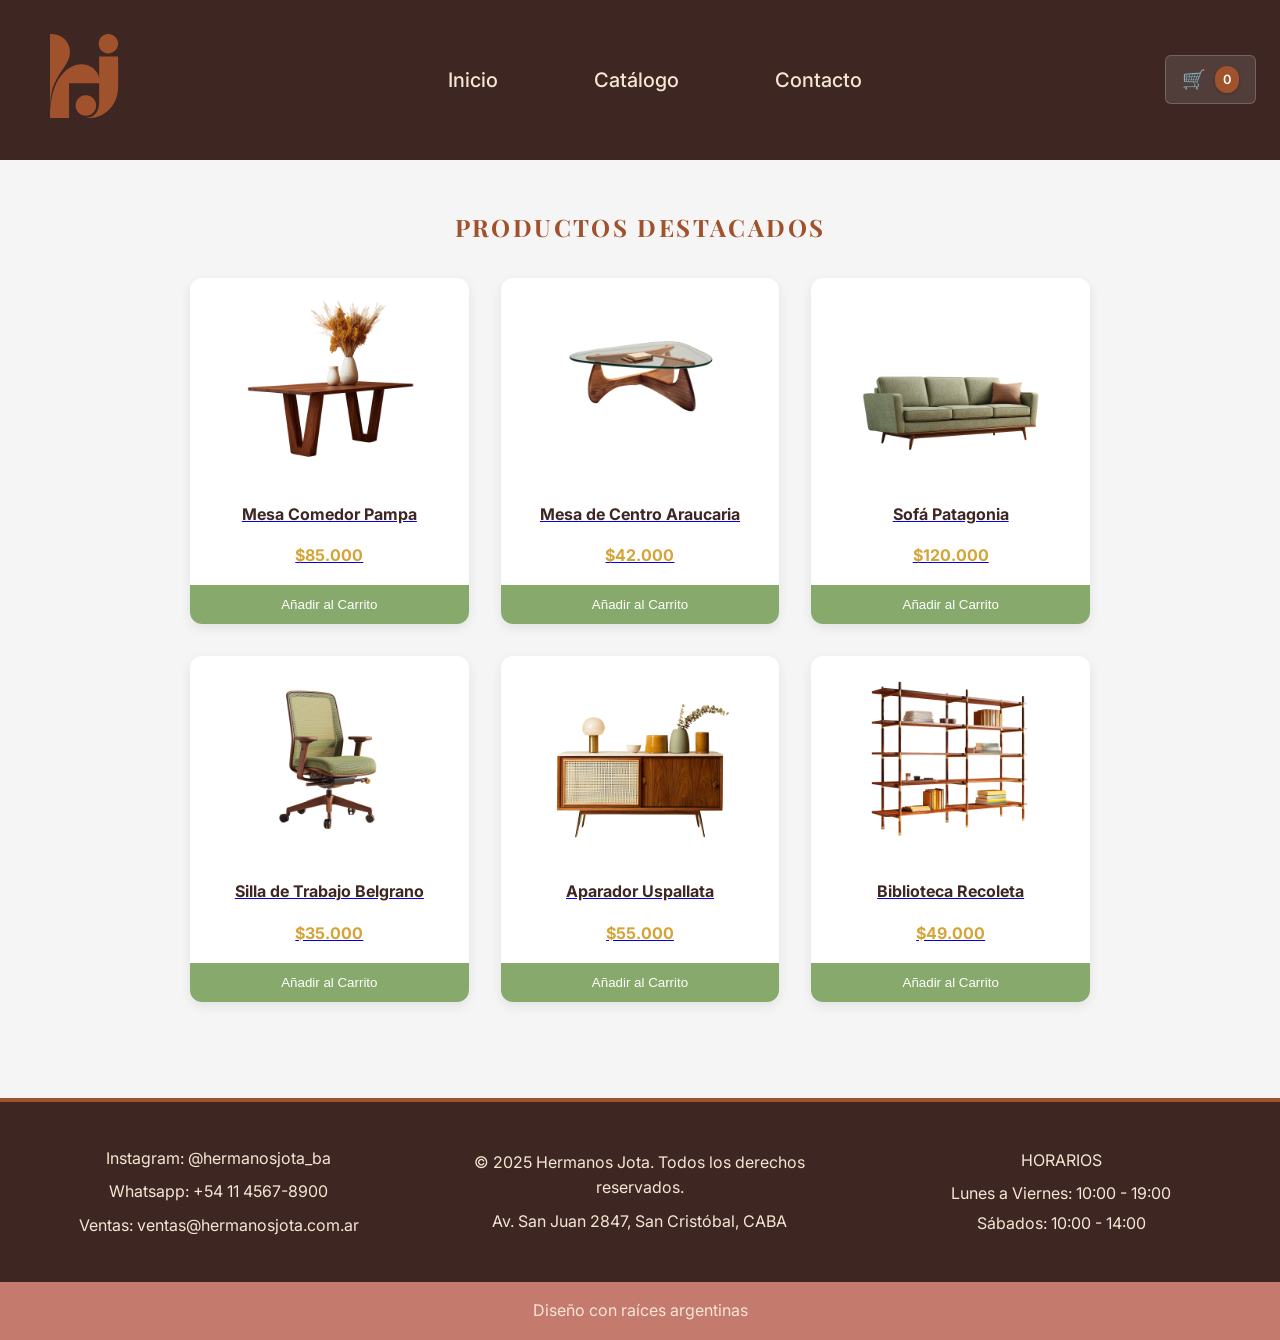
<file: index.html>
<!DOCTYPE html>
<html lang="es">
<head>
    <meta charset="UTF-8">
    <meta name="viewport" content="width=device-width, initial-scale=1.0">
    <title>Mueblería Hermanos Jota</title>
    <!-- Estilos principales -->
    <link rel="stylesheet" href="css/style.css">
    <!-- Tipografías Google Fonts -->
    <link href="https://fonts.googleapis.com/css2?family=Inter:wght@300;400;500&family=Playfair+Display:wght@700&display=swap" rel="stylesheet">
</head>

<body>
    <!-- HEADER-->
    <header>
        <!-- Logo -->
        <div class="navbar">
            <span class="logo-proteccion">
                <img src="img/logo.svg" alt="Logo de la Mueblería Hermanos Jota">
            </span>
        </div>

        <!-- Navegación principal -->
        <nav aria-label="Navegación principal">
            <ul>
                <li><a href="index.html">Inicio</a></li>
                <li><a href="productos.html">Catálogo</a></li>
                <li><a href="contacto.html">Contacto</a></li>
            </ul>
        </nav>

        <!-- Carrito -->
        <a href="carrito.html" class="carrito" style="text-decoration:none;color:inherit;">
            🛒 <span id="cart-count">0</span>
        </a>
    </header>
        <!-- MAIN -->
    <main>
        <!-- HERO BANNER -->
        <section id="productos-destacados">
            <h2 id="productos-destacados-title">Productos Destacados</h2>
            <div id="productos-container">
                </div>
        </section>


    </main>

<!-- FOOTER -->
<footer>
  <div class="top-footer">
    <div class="footer-col">
      <p>Instagram: <a href="#">@hermanosjota_ba</a></p>
      <p>Whatsapp: <a href="#">+54 11 4567-8900</a></p>
      <p>Ventas: <a href="mailto:ventas@hermanosjota.com.ar">ventas@hermanosjota.com.ar</a></p>
    </div>
     <div class="footer-col">
      <p>&copy; 2025 Hermanos Jota. Todos los derechos reservados.</p>
      <p>Av. San Juan 2847, San Cristóbal, CABA</p>
    </div>
    <div class="footer-col">
      <p>HORARIOS</p>
      <ul>
        <li>Lunes a Viernes: 10:00 - 19:00</li>
        <li>Sábados: 10:00 - 14:00</li>
      </ul>
    </div>
  </div>
  <div class="bottom-footer">
    <p>Diseño con raíces argentinas</p>
  </div>
</footer>


    <!-- Script principal -->
    <script src="js/data.js"></script>
    <script src="js/app.js"></script>
</body>

</html>
</file>
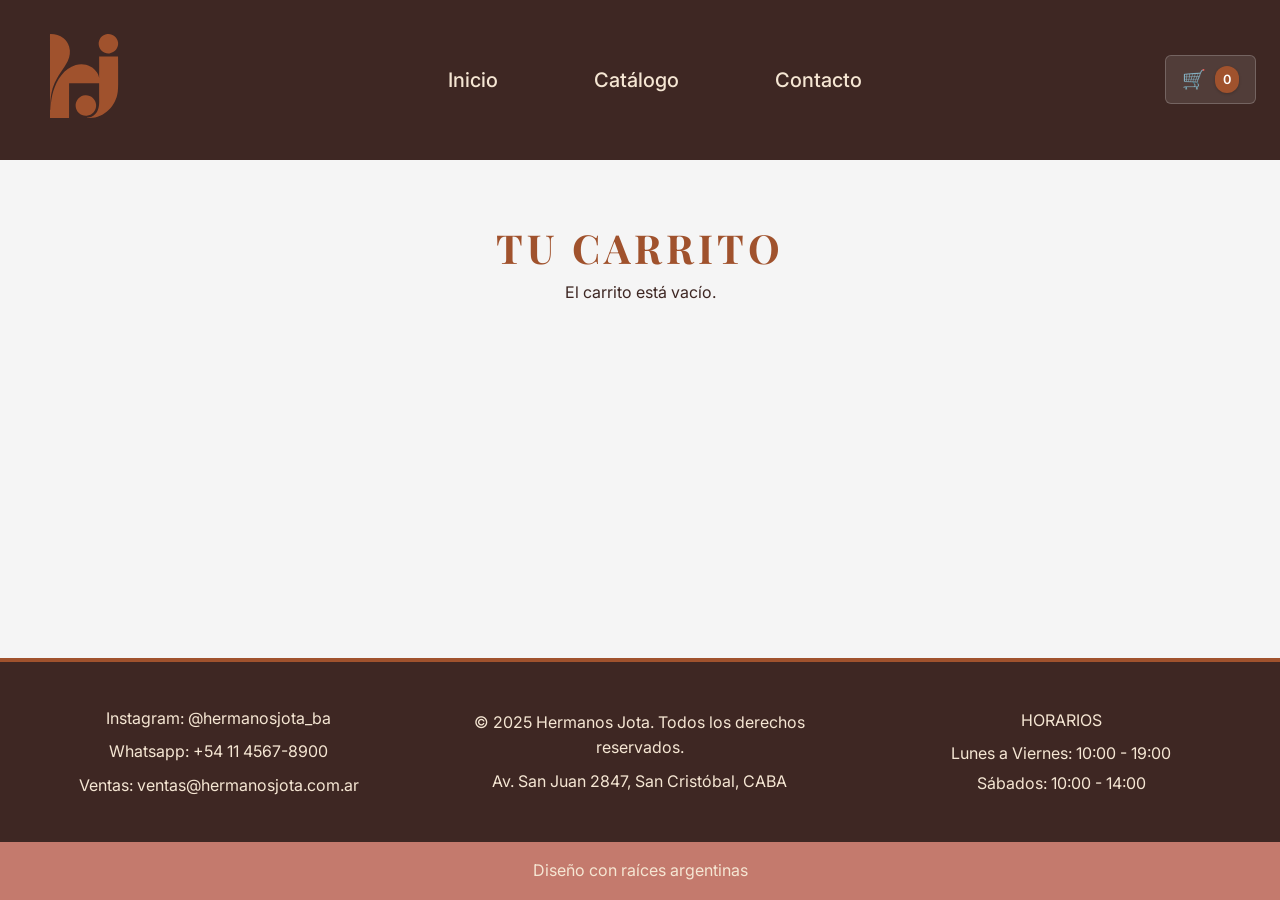
<file: carrito.html>
<!DOCTYPE html>
<html lang="es">
<head>
    <meta charset="UTF-8">
    <meta name="viewport" content="width=device-width, initial-scale=1.0">
    <title>Carrito de Compras</title>
    <link rel="stylesheet" href="css/style.css">
    <link href="https://fonts.googleapis.com/css2?family=Inter:wght@300;400;500&family=Playfair+Display:wght@700&display=swap" rel="stylesheet">
</head>
<body>
    <header>
        <div class="navbar">
            <span class="logo-proteccion">
                <img src="img/logo.svg" alt="Logo de la Mueblería Hermanos Jota">
            </span>
        </div>
        <nav aria-label="Navegación principal">
            <ul>
                <li><a href="index.html">Inicio</a></li>
                <li><a href="productos.html">Catálogo</a></li>
                <li><a href="contacto.html">Contacto</a></li>
            </ul>
        </nav>
        <a href="carrito.html" class="carrito" style="text-decoration:none;color:inherit;">
            🛒 <span id="cart-count">0</span>
        </a>
    </header>
    <main>
        <section class="carrito-section">
            <h1>Tu Carrito</h1>
            <div id="carrito-contenido"></div>
        </section>
    </main>
    <footer>
      <div class="top-footer">
        <div class="footer-col">
          <p>Instagram: <a href="#">@hermanosjota_ba</a></p>
          <p>Whatsapp: <a href="#">+54 11 4567-8900</a></p>
          <p>Ventas: <a href="mailto:ventas@hermanosjota.com.ar">ventas@hermanosjota.com.ar</a></p>
        </div>
         <div class="footer-col">
          <p>&copy; 2025 Hermanos Jota. Todos los derechos reservados.</p>
          <p>Av. San Juan 2847, San Cristóbal, CABA</p>
        </div>
        <div class="footer-col">
          <p>HORARIOS</p>
          <ul>
            <li>Lunes a Viernes: 10:00 - 19:00</li>
            <li>Sábados: 10:00 - 14:00</li>
          </ul>
        </div>
      </div>
      <div class="bottom-footer">
        <p>Diseño con raíces argentinas</p>
      </div>
    </footer>
  <script src="js/data.js"></script>
  <script src="js/carrito.js"></script>
  <script src="js/app.js"></script>
</body>
</html>
</file>
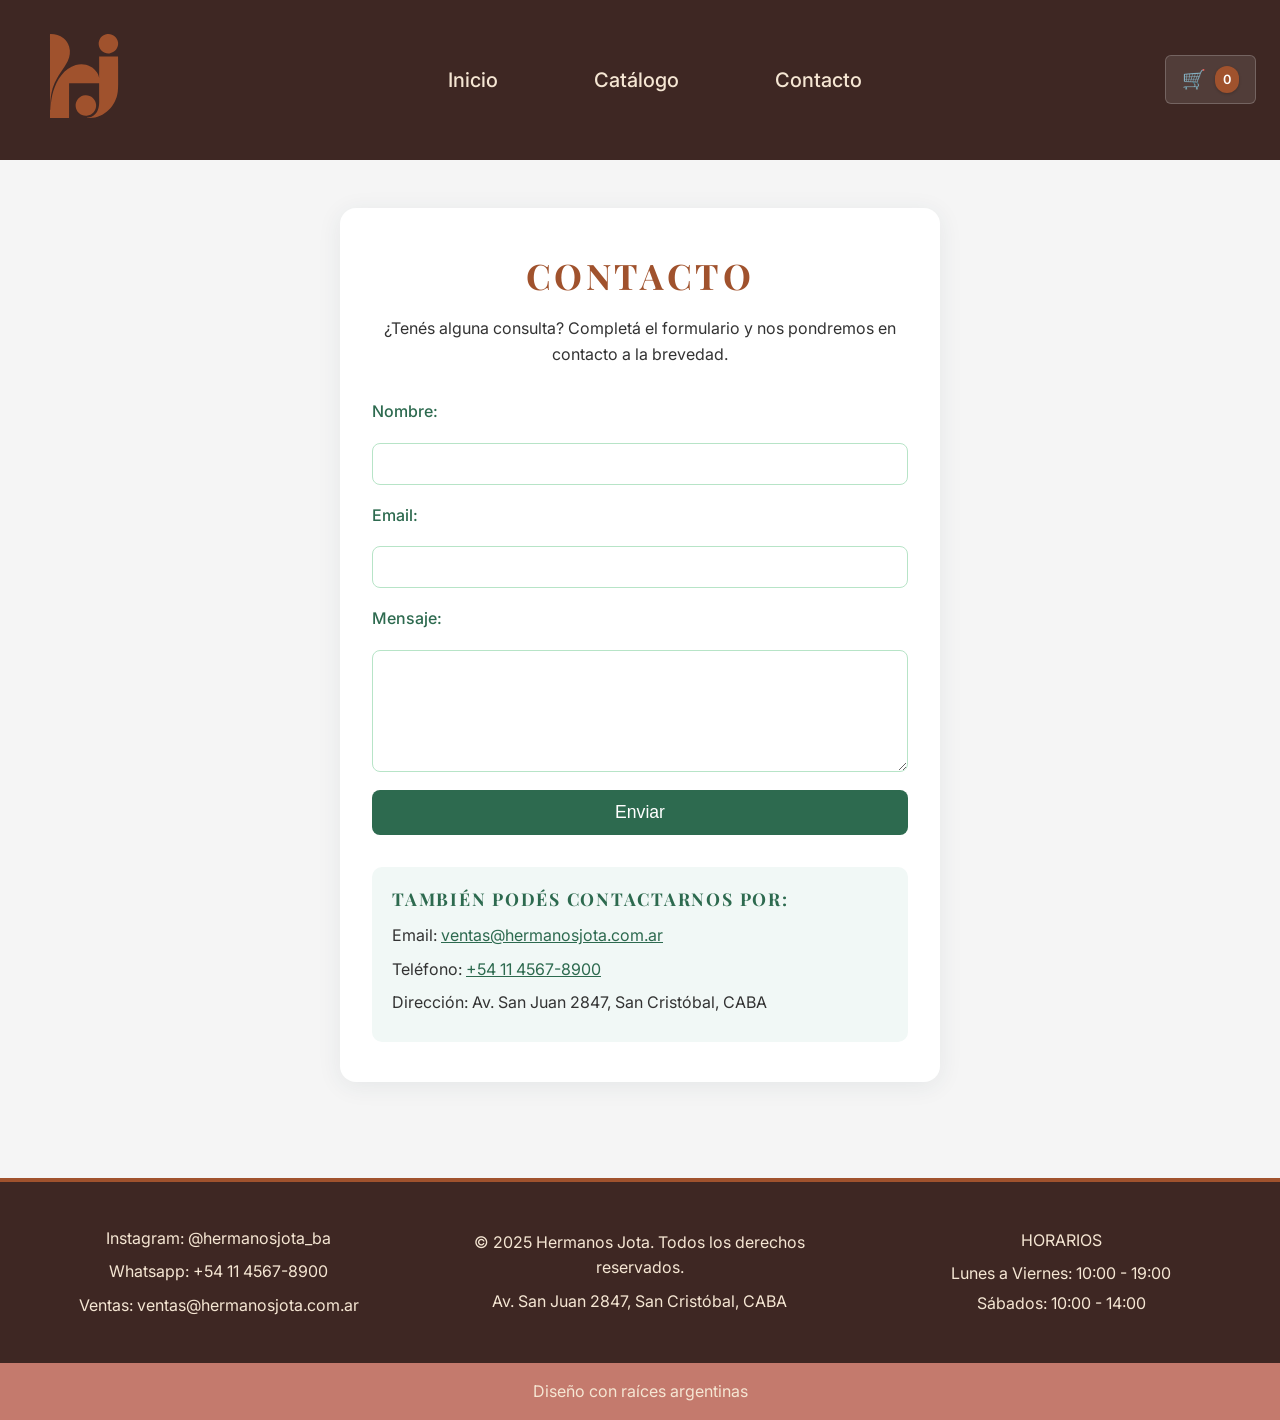
<file: contacto.html>
<!DOCTYPE html>
<html lang="es">
<head>
    <meta charset="UTF-8">
    <meta name="viewport" content="width=device-width, initial-scale=1.0">
    <title>Contacto</title>
    <link rel="stylesheet" href="css/style.css">
    <link href="https://fonts.googleapis.com/css2?family=Inter:wght@300;400;500&family=Playfair+Display:wght@700&display=swap" rel="stylesheet">
</head>
<body>
    <!-- HEADER-->
    <header>
        <!-- Logo -->
        <div class="navbar">
            <span class="logo-proteccion">
                <img src="img/logo.svg" alt="Logo de la Mueblería Hermanos Jota">
            </span>
        </div>

        <!-- Navegación principal -->
        <nav aria-label="Navegación principal">
            <ul>
                <li><a href="index.html">Inicio</a></li>
                <li><a href="productos.html">Catálogo</a></li>
                <li><a href="contacto.html">Contacto</a></li>
            </ul>
        </nav>

        <!-- Carrito -->
        <a href="carrito.html" class="carrito" style="text-decoration:none;color:inherit;">
            🛒 <span id="cart-count">0</span>
        </a>
    </header>
    <main>
        <section class="contacto-section">
            <h1>Contacto</h1>
            <p>¿Tenés alguna consulta? Completá el formulario y nos pondremos en contacto a la brevedad.</p>
            <form class="form-contacto">
                <label for="nombre">Nombre:</label>
                <input type="text" id="nombre" name="nombre" required>

                <label for="email">Email:</label>
                <input type="email" id="email" name="email" required>

                <label for="mensaje">Mensaje:</label>
                <textarea id="mensaje" name="mensaje" rows="5" required></textarea>

                <button type="submit">Enviar</button>
            </form>
            <div class="datos-contacto">
                <h2>También podés contactarnos por:</h2>
                <ul>
                    <li>Email: <a href="mailto:ventas@hermanosjota.com.ar">ventas@hermanosjota.com.ar</a></li>
                    <li>Teléfono: <a href="tel:+54 11 4567-8900">+54 11 4567-8900</a></li>
                    <li>Dirección: Av. San Juan 2847, San Cristóbal, CABA</li>
                </ul>
            </div>
        </section>
    </main>

<footer>
  <div class="top-footer">
    <div class="footer-col">
      <p>Instagram: <a href="#">@hermanosjota_ba</a></p>
      <p>Whatsapp: <a href="#">+54 11 4567-8900</a></p>
      <p>Ventas: <a href="mailto:ventas@hermanosjota.com.ar">ventas@hermanosjota.com.ar</a></p>
    </div>
     <div class="footer-col">
      <p>&copy; 2025 Hermanos Jota. Todos los derechos reservados.</p>
      <p>Av. San Juan 2847, San Cristóbal, CABA</p>
    </div>
    <div class="footer-col">
      <p>HORARIOS</p>
      <ul>
        <li>Lunes a Viernes: 10:00 - 19:00</li>
        <li>Sábados: 10:00 - 14:00</li>
      </ul>
    </div>
  </div>
  <div class="bottom-footer">
    <p>Diseño con raíces argentinas</p>
  </div>
</footer>
<script src="js/data.js"></script>
<script src="js/app.js"></script>
</body>
</html>
</file>
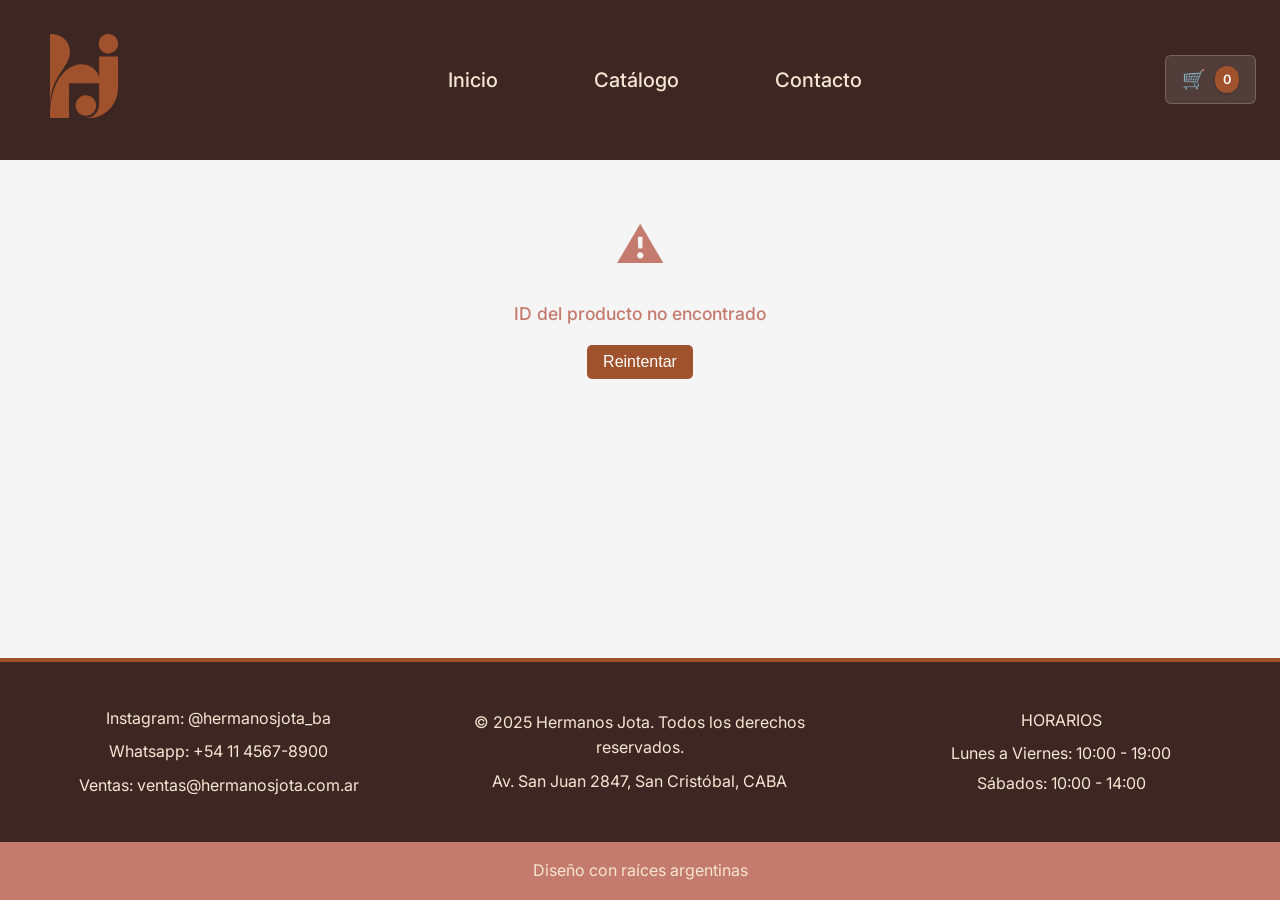
<file: producto.html>
<!DOCTYPE html>
<html lang="es">
<head>
  <meta charset="UTF-8">
  <meta name="viewport" content="width=device-width, initial-scale=1.0">
  <title>Detalle del producto | Hermanos Jota</title>
  <link rel="stylesheet" href="css/style.css">
  <link href="https://fonts.googleapis.com/css2?family=Inter:wght@300;400;500&family=Playfair+Display:wght@700&display=swap" rel="stylesheet">
</head>
<body>

  <!-- HEADER -->
  <header>
    <div class="navbar">
      <span class="logo-proteccion">
        <img src="img/logo.svg" alt="Logo Hermanos Jota">
      </span>
    </div>
    <nav aria-label="Navegación principal">
      <ul>
        <li><a href="index.html">Inicio</a></li>
        <li><a href="productos.html">Catálogo</a></li>
        <li><a href="contacto.html">Contacto</a></li>
      </ul>
    </nav>
    <a href="carrito.html" class="carrito" style="text-decoration:none;color:inherit;">
      🛒 <span id="cart-count">0</span>
    </a>
  </header>

  <!-- MAIN -->
  <main>
    <section id="detalle-container">
      <!-- Producto con JS -->
    </section>
  </main>

  <!-- FOOTER -->
<footer>
  <div class="top-footer">
    <div class="footer-col">
      <p>Instagram: <a href="#">@hermanosjota_ba</a></p>
      <p>Whatsapp: <a href="#">+54 11 4567-8900</a></p>
      <p>Ventas: <a href="mailto:ventas@hermanosjota.com.ar">ventas@hermanosjota.com.ar</a></p>
    </div>
     <div class="footer-col">
      <p>&copy; 2025 Hermanos Jota. Todos los derechos reservados.</p>
      <p>Av. San Juan 2847, San Cristóbal, CABA</p>
    </div>
    <div class="footer-col">
      <p>HORARIOS</p>
      <ul>
        <li>Lunes a Viernes: 10:00 - 19:00</li>
        <li>Sábados: 10:00 - 14:00</li>
      </ul>
    </div>
  </div>
  <div class="bottom-footer">
    <p>Diseño con raíces argentinas</p>
  </div>
</footer>

  <!-- Script -->
  <script src="js/data.js"></script>
  <script src="js/app.js"></script>
</body>
</html>
</file>
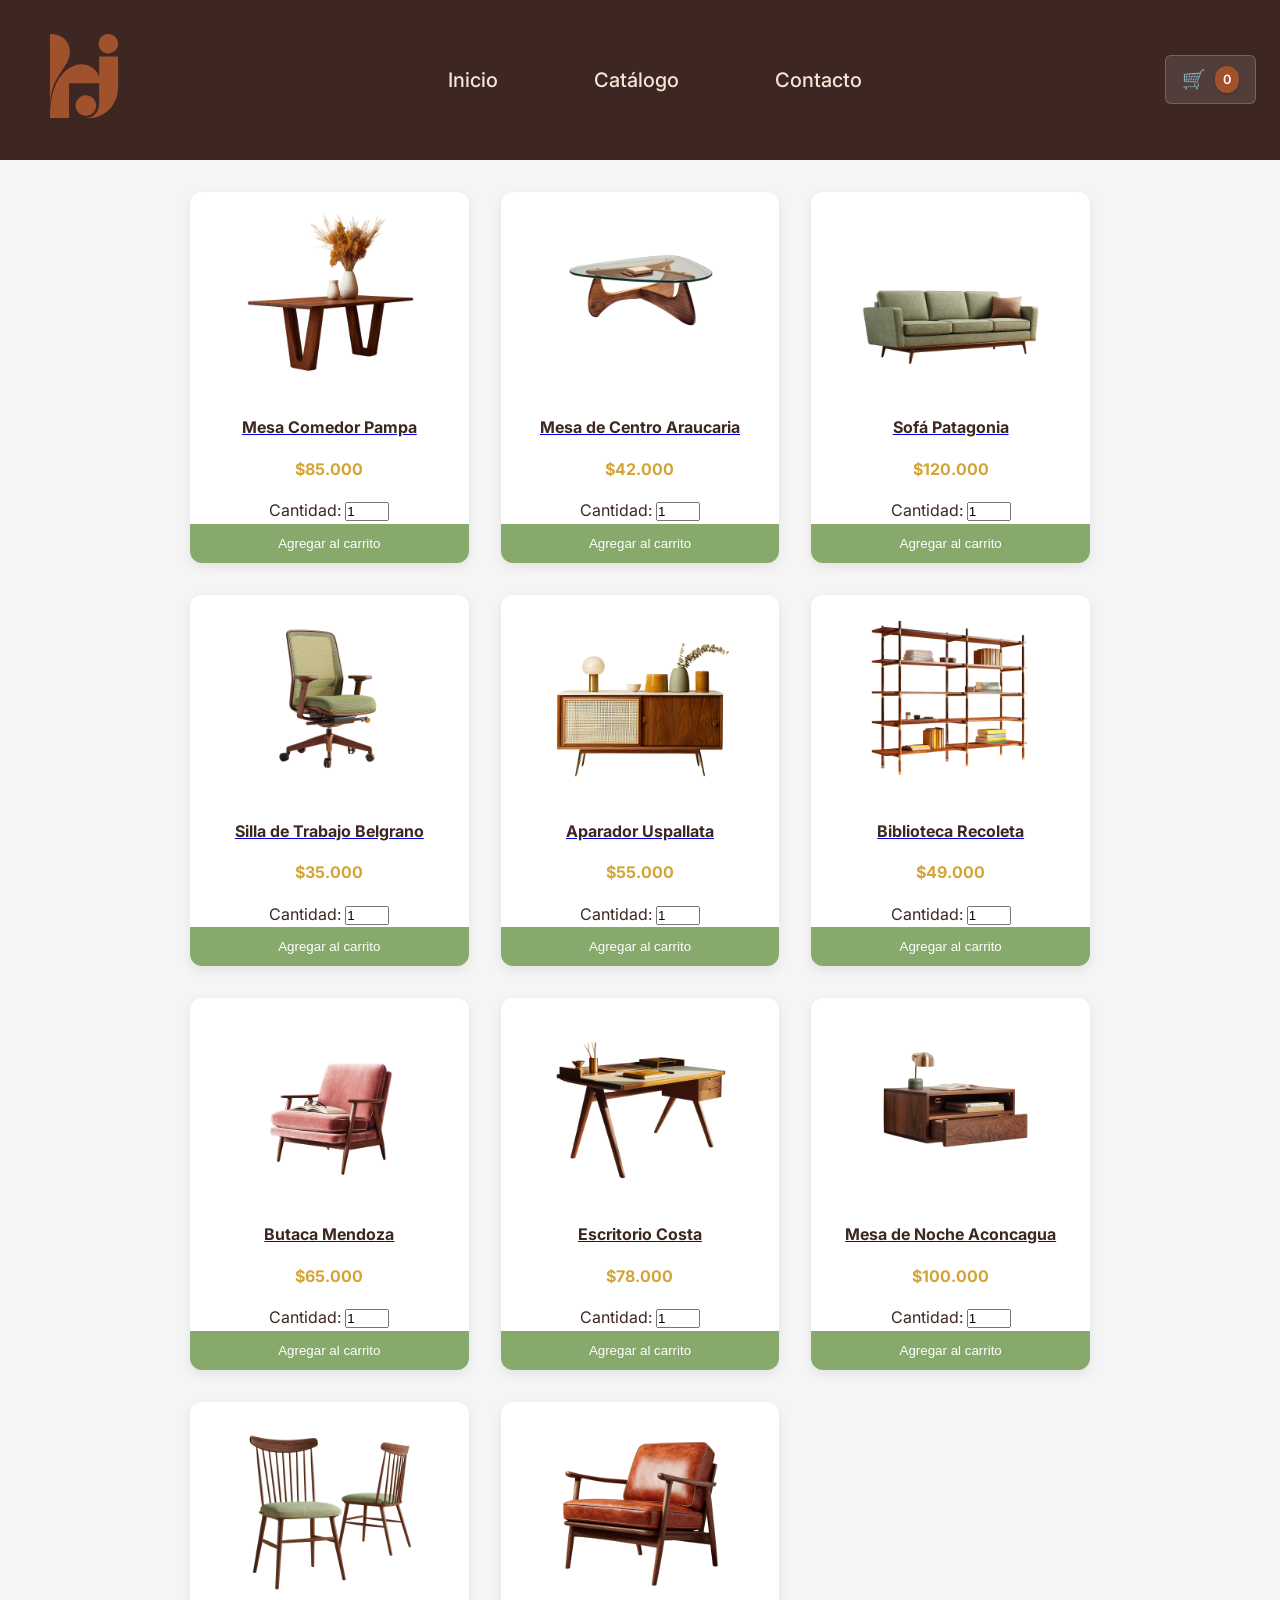
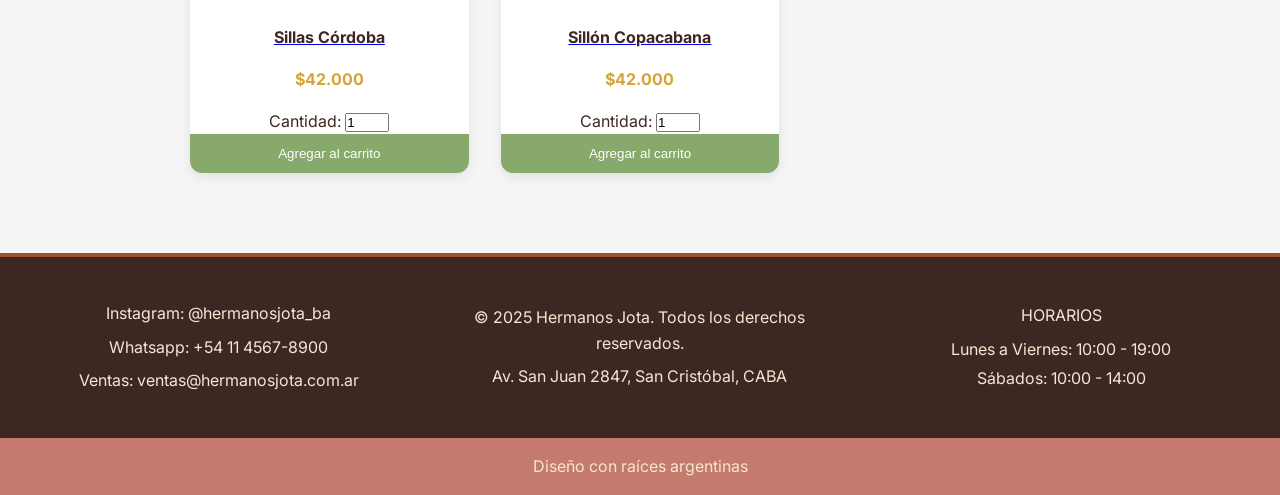
<file: productos.html>
<!DOCTYPE html>
<html lang="en">
<head>
    <meta charset="UTF-8">
    <meta name="viewport" content="width=device-width, initial-scale=1.0">
    <title>Catalogo</title>
    <!-- Estilos principales -->
    <link rel="stylesheet" href="css/style.css">
    <!-- Tipografías Google Fonts -->
    <link href="https://fonts.googleapis.com/css2?family=Inter:wght@300;400;500&family=Playfair+Display:wght@700&display=swap" rel="stylesheet">
</head>
<body>
    <!-- HEADER-->
  <header>
    <div class="navbar">
      <span class="logo-proteccion">
        <img src="img/logo.svg" alt="Logo de la Mueblería Hermanos Jota">
      </span>
    </div>
    <nav aria-label="Navegación principal">
      <ul>
        <li><a href="index.html">Inicio</a></li>
        <li><a href="productos.html">Catálogo</a></li>
        <li><a href="contacto.html">Contacto</a></li>
      </ul>
    </nav>
    <a href="carrito.html" class="carrito" style="text-decoration:none;color:inherit;">
      🛒 <span id="cart-count">0</span>
    </a>
  </header>
    
    <!-- MAIN -->
<main>
    <section class="catalogo-grid">
        <!-- Productos con JS -->
    </section>
</main>

<!-- FOOTER -->
<footer>
  <div class="top-footer">
    <div class="footer-col">
      <p>Instagram: <a href="#">@hermanosjota_ba</a></p>
      <p>Whatsapp: <a href="#">+54 11 4567-8900</a></p>
      <p>Ventas: <a href="mailto:ventas@hermanosjota.com.ar">ventas@hermanosjota.com.ar</a></p>
    </div>
     <div class="footer-col">
      <p>&copy; 2025 Hermanos Jota. Todos los derechos reservados.</p>
      <p>Av. San Juan 2847, San Cristóbal, CABA</p>
    </div>
    <div class="footer-col">
      <p>HORARIOS</p>
      <ul>
        <li>Lunes a Viernes: 10:00 - 19:00</li>
        <li>Sábados: 10:00 - 14:00</li>
      </ul>
    </div>
  </div>
  <div class="bottom-footer">
    <p>Diseño con raíces argentinas</p>
  </div>
</footer>
</body>

    <!-- Script principal -->
    <script src="js/data.js"></script>
    <script src="js/app.js"></script>
</html>
</file>
<file: css/style.css>
/* PALETA DE COLORES (Variables) */
:root {
    --burnt-sienna: #A0522D;
    --sage-green: #87A96B;
    --warm-alabaster: #F5E6D3;
    --goldenrod: #D4A437;
    --dusty-rose: #C47A6D;
    --dark-wood: #3E2723;
    --light-grey: #F5F5F5;
}


/* RESET BÁSICO */
* {
    box-sizing: border-box;
    margin: 0;
    padding: 0;
}


/*TIPOGRAFÍA Y TEXTO */
body {
    font-family: 'Inter', sans-serif; 
    font-weight: 400;
    background-color: var(--light-grey);
    color: var(--dark-wood);
    font-size: 12pt; 
    line-height: 1.6;
    overflow-x: hidden;
    /* Layout para sticky footer */
    display: flex;
    flex-direction: column;
    min-height: 100vh;
}

h1, h2 {
    font-family: 'Playfair Display', Georgia; 
    text-transform: uppercase;
    letter-spacing: 0.1em;
    font-weight: 700; 
}

h1 {
    font-size: 2.5rem;
    color: var(--burnt-sienna);
}

.small-text, .leyenda {
    font-family: 'Inter', sans-serif;
    font-weight: 300;
}

.subtitulo {
    font-family: 'Inter', sans-serif;
    font-weight: 500; 
}

/* El contenido principal (main) crece para empujar el footer hacia abajo */
main {
    flex-grow: 1;
}


/* MEDIA QUERIES  */
@media (max-width: 768px) {
    header {
        flex-direction: column;
        align-items: flex-start;
    }

    #hero {
        flex-direction: column;
        text-align: center;
    }

    .hero-image img {
        max-width: 100%;
        margin-top: 1rem;
    }

    nav ul {
        display: flex;
        flex-wrap: wrap;
    }
}
/* HEADER Y NAVEGACIÓN*/
header {
    background-color: var(--dark-wood);
    padding: 1rem 1.5rem;
    display: flex;
    justify-content: space-between;
    align-items: center;
    flex-wrap: wrap;
}

.navbar {
    display: flex;
    align-items: center;
    min-width: 120px; 
}

.navbar img {
    height: 120px;
    width: auto;
}

nav ul {
    list-style: none;
    display: flex;
    justify-content: center;
    padding: 1rem 0;
    gap: 4rem;
}

nav li a {
    color: var(--warm-alabaster);
    text-decoration: none;
    font-weight: 500; 
    padding: 0.5rem 1rem;
    display: block;
    font-size: 1.25rem;
    transition: color 0.3s ease;
}

nav li a:hover {
    color: var(--goldenrod);
}

/* Carrito */
.carrito {
    font-size: 1.2rem;
    cursor: pointer;
    display: flex;
    align-items: center;
    gap: 0.5rem;
    padding: 0.5rem 1rem;
    border-radius: 6px;
    transition: all 0.3s ease;
    background-color: rgba(255, 255, 255, 0.1);
    border: 1px solid rgba(255, 255, 255, 0.2);
    font-weight: 500;
    letter-spacing: 0.5px;
}

.carrito:hover {
    background-color: rgba(255, 255, 255, 0.2);
    transform: translateY(-1px);
    box-shadow: 0 2px 8px rgba(0,0,0,0.1);
}

#cart-count {
    background-color: var(--burnt-sienna);
    color: #fff;
    font-size: 0.8rem;
    padding: 0.2rem 0.5rem;
    border-radius: 12px;
    font-weight: 600;
    min-width: 20px;
    text-align: center;
    box-shadow: 0 1px 3px rgba(0,0,0,0.2);
}


/* SECCIÓN HERO */
#hero {
    display: flex;
    justify-content: space-between;
    align-items: center;
    background-color: var(--warm-alabaster);
    padding: 3rem 2rem;
    border-radius: 8px;
    margin-bottom: 2rem;
}

#hero h1 {
    font-size: 3rem;
    margin-bottom: 1rem;
}

#hero p {
    font-size: 1.25rem;
    margin-bottom: 1.5rem;
}

#hero a {
    background-color: var(--burnt-sienna);
    color: white;
    padding: 0.75rem 1.25rem;
    border-radius: 4px;
    text-decoration: none;
    transition: background-color 0.3s ease;
}

#hero a:hover {
    background-color: var(--goldenrod);
}

.hero-image img {
    max-width: 450px;
    border-radius: 12px;
    box-shadow: 0 6px 16px rgba(0,0,0,0.15);
}


/* PRODUCTOS DESTACADOS */
#productos-destacados {
    margin: 3rem auto;
    max-width: 900px;
}

#productos-destacados h2 {
    text-align: center;
    margin-bottom: 2rem;
    color: var(--burnt-sienna);
}

#productos-container {
    display: grid;
    grid-template-columns: repeat(auto-fit, minmax(250px, 1fr)); 
    gap: 2rem; 
    justify-items: center;
}

.producto {
    background-color: white;
    border-radius: 12px;
    box-shadow: 0 4px 12px rgba(0,0,0,0.08);
    overflow: hidden;
    transition: transform 0.3s ease, box-shadow 0.3s ease;
    width: 100%; 
    max-width: 350px; 
    text-align: center;
}

.producto:hover {
    transform: translateY(-5px);
    box-shadow: 0 8px 20px rgba(0,0,0,0.12);
}

.producto img {
    width: 100%;
    height: 200px; 
    object-fit: contain; 
}

.producto h3 {
    font-size: medium;
    margin: 1rem;
    color: var(--dark-wood);
}

.producto .precio {
    font-weight: bold;
    color: var(--goldenrod);
    margin: 0 1rem 1rem;
}

.producto button {
    background-color: var(--sage-green);
    color: white;
    border: none;
    padding: 0.75rem;
    width: 100%;
    cursor: pointer;
    transition: background-color 0.3s ease;
}

.producto button:hover {
    background-color: var(--burnt-sienna);
}

/* Responsive adjustments */
@media (max-width: 700px) {
    #productos-container {
        grid-template-columns: 1fr;
        padding: 100px;
    }
}

@media (max-width: 500px) {
    #productos-container {
        grid-template-columns: 1fr;
        padding: 50px;
    }
}


/* FOOTER */
footer {
    margin-top: 3rem;
    border-top: 4px solid var(--burnt-sienna);
    font-family: 'Inter', sans-serif;
    width: 100%;
}

/* Fondo del footer */
footer .top-footer {
    background-color: var(--dark-wood);
    padding: 2rem 1.5rem;
    display: flex;
    justify-content: center;
    align-items: center;
    gap: 2rem;
    flex-wrap: wrap;
    text-align: center;
}

.footer-col {
    flex: 1 1 100px;
    min-width: 220px;
    display: flex;
    flex-direction: column;
    align-items: center;
}

.footer-col h3 {
    font-family: 'Playfair Display', serif;
    font-size: 1.75rem;
    color: var(--goldenrod);
    margin-bottom: 1rem;
}

.footer-col p,
.footer-col li {
    color: var(--warm-alabaster);
    margin: 0.25rem 0;
}

.footer-col ul {
    list-style: none;
    padding: 0;
    margin: 0;
}

footer a {
    color: var(--warm-alabaster);
    text-decoration: none;
    position: relative;
    transition: color 0.5s ease;
}
footer a::after {
    content: "";
    position: absolute;
    left: 0;
    bottom: -3px;
    width: 0;
    height: 2px;
    background-color: var(--dusty-rose);
    transition: width 0.3s ease;
}
footer a:hover {
    color: var(--dusty-rose);
}
footer a:hover::after {
    width: 100%;
}

/* Franja inferior */
footer .bottom-footer {
    background-color: var(--dusty-rose);
    text-align: center;
    padding: 1rem;
    font-size: 1rem;
    color: var(--warm-alabaster);
}

/* Responsivo */
@media (max-width: 1370px) {
    footer .top-footer {
        flex-direction: row;
        align-items: center;
        text-align: center;
    }
    .footer-col {
        min-width: unset;
        width: 100%;
        margin-bottom: 0.5rem;
        margin-top: 0.5rem;
    }
}

@media (max-width: 700px) {
    footer .top-footer {
        flex-direction: column;
        align-items: center;
        text-align: center;
    }
    .footer-col {
        min-width: unset;
        width: 100%;
        margin-bottom: 0.5rem;
        margin-top: 0.5rem;
    }
}

/* catalogo */
.catalogo-grid {
    display: grid;
    grid-template-columns: repeat(auto-fit, minmax(250px, 1fr)); 
    gap: 2rem; 
    justify-items: center;
    margin: 2rem auto;
    max-width: 900px;
}


.card-producto {
    background: #fff;
    border-radius: 12px;
    box-shadow: 0 2px 8px rgba(0,0,0,0.08);
    padding: 24px;
    display: flex;
    flex-direction: column;
    align-items: center;
    min-height: 420px;
    max-width: 380px;
    width: 100%;
}

.card-producto img {
    width: 220px;
    height: 180px;
    object-fit: contain;
    margin-bottom: 16px;
}

.card-producto h2 {
    font-size: 1.2rem;
    margin-bottom: 12px;
    text-align: center;
}

.card-producto label {
    margin-bottom: 12px;
    font-size: 1rem;
}

.card-producto input[type="number"] {
    width: 60px;
    margin-left: 8px;
}

.card-producto .agregar-carrito {
    background: #2d6a4f;
    color: #fff;
    border: none;
    border-radius: 6px;
    padding: 8px 18px;
    cursor: pointer;
    font-size: 1rem;
    margin-top: auto;
}

@media (max-width: 700px) {
    .catalogo-grid {
        grid-template-columns: 1fr;
    }
    .card-producto {
        max-width: 100%;
    }
}

.card-producto {
    transition: transform 0.25s cubic-bezier(.25,.8,.25,1), box-shadow 0.25s, border 0.25s;
    border: 2px solid transparent;
}

.card-producto:hover {
    transform: translateY(-12px) scale(1.03);
    box-shadow: 0 8px 24px rgba(44, 62, 80, 0.18);
    border: 2px solid #2d6a4f;
}
/* Página de detalle de producto */
.producto-detalle {
    display: flex;
    gap: 2rem;
    align-items: flex-start;
    background: #fff;
    padding: 2rem;
    border-radius: 30px;
    box-shadow: 0 6px 16px rgba(0,0,0,0.1);
    margin: 2rem auto;
    max-width: 1200px;
}

.detalle-imagen img {
    max-width: 500px;
    border-radius: 8px;
}

.detalle-info {
    flex: 1;
}

.detalle-info h1 {
    margin-bottom: 1rem;
    color: var(--burnt-sienna);
}

.detalle-info p {
    margin-bottom: 1rem;
    font-size: 1.1rem;
}

.detalle-info .precio {
    font-size: 1.5rem;
    font-weight: bold;
    color: var(--goldenrod);
}

.detalle-info button {
    background: var(--sage-green);
    color: #fff;
    border: none;
    padding: 0.75rem 1.5rem;
    border-radius: 8px;
    font-size: 1rem;
    cursor: pointer;
    transition: background 0.3s ease;
}

.detalle-info button:hover {
    background: var(--burnt-sienna);
}

@media (max-width: 900px) {
    .producto-detalle {
        flex-direction: column;
        text-align: center;
        max-width: 400px;
    }
    .detalle-imagen img {
        max-width: 100%;
    }
}

@media (max-width: 500px) {
    .producto-detalle {
        flex-direction: column;
        text-align: center;
        max-width: 350px;
    }
    .detalle-imagen img {
        max-width: 100%;
    }
}

@media (max-width: 400px) {
    .producto-detalle {
        flex-direction: column;
        text-align: center;
        max-width: 300px;
    }
    .detalle-info h1 {
        font-size: 1.5rem;
    }
    .detalle-imagen img {
        max-width: 100%;
    }
}


.contacto-section {
    max-width: 600px;
    margin: 48px auto;
    background: #fff;
    border-radius: 16px;
    box-shadow: 0 4px 24px rgba(44,62,80,0.08);
    padding: 40px 32px;
}

.contacto-section h1 {
    font-family: 'Playfair Display', serif;
    font-size: 2.2rem;
    margin-bottom: 12px;
    text-align: center;
}

.contacto-section p {
    text-align: center;
    margin-bottom: 32px;
    color: #333;
}

.form-contacto {
    display: flex;
    flex-direction: column;
    gap: 18px;
    margin-bottom: 32px;
}

.form-contacto label {
    font-weight: 500;
    color: #2d6a4f;
}

.form-contacto input,
.form-contacto textarea {
    padding: 10px 12px;
    border: 1.5px solid #b7e4c7;
    border-radius: 8px;
    font-size: 1rem;
    font-family: 'Inter', sans-serif;
    transition: border-color 0.2s;
}

.form-contacto input:focus,
.form-contacto textarea:focus {
    border-color: #2d6a4f;
    outline: none;
}

.form-contacto button {
    background: #2d6a4f;
    color: #fff;
    border: none;
    border-radius: 8px;
    padding: 12px 0;
    font-size: 1.1rem;
    font-weight: 500;
    cursor: pointer;
    transition: background 0.2s, transform 0.2s;
}

.form-contacto button:hover {
    background: #40916c;
    transform: translateY(-2px) scale(1.03);
}

.datos-contacto {
    background: #f1f8f6;
    border-radius: 10px;
    padding: 18px 20px;
    margin-top: 12px;
}

.datos-contacto h2 {
    font-size: 1.1rem;
    margin-bottom: 10px;
    color: #2d6a4f;
}

.datos-contacto ul {
    list-style: none;
    padding: 0;
    margin: 0;
}

.datos-contacto li {
    margin-bottom: 8px;
    font-size: 1rem;
    color: #333;
}

.datos-contacto a {
    color: #2d6a4f;
    text-decoration: underline;
}

@media (max-width: 700px) {
    .contacto-section {
        padding: 24px 8px;
    }
}

/* Mensaje de éxito */
.mensaje-exito {
    position: fixed;
    top: 50%;
    left: 50%;
    transform: translate(-50%, -50%);
    background: rgba(0, 0, 0, 0.8);
    color: white;
    padding: 0;
    border-radius: 12px;
    z-index: 1000;
    opacity: 0;
    transition: opacity 0.3s ease;
    max-width: 400px;
    width: 90%;
}

.mensaje-exito.mostrar {
    opacity: 1;
}

.mensaje-contenido {
    background: linear-gradient(135deg, var(--sage-green), var(--burnt-sienna));
    padding: 2rem;
    border-radius: 12px;
    text-align: center;
    box-shadow: 0 8px 32px rgba(0, 0, 0, 0.3);
}

.icono-exito {
    display: inline-block;
    width: 60px;
    height: 60px;
    background: rgba(255, 255, 255, 0.2);
    border-radius: 50%;
    line-height: 60px;
    font-size: 2rem;
    font-weight: bold;
    margin-bottom: 1rem;
    color: white;
}

.mensaje-contenido p {
    margin: 0.5rem 0;
    font-size: 1.1rem;
}

.mensaje-contenido p:first-of-type {
    font-weight: bold;
    font-size: 1.3rem;
}

.mensaje-contenido p:last-of-type {
    font-size: 1rem;
    opacity: 0.9;
}
.carrito-section {
  max-width: 900px;
  margin: 2rem auto; /* centra horizontal */
  padding: 1.5rem;
  background: transparent; /* Sin fondo */
  border-radius: 19px;
  box-shadow: none; /* Sin sombra */
  text-align: center;
  color: inherit; /* Color de texto normal */
}

.tabla-carrito {
  width: 100%;
  border-collapse: collapse;
  margin: 1.5rem auto;
  overflow: hidden;
  border-radius: 8px;
  box-shadow: 0 4px 6px rgba(0,0,0,0.1);
  background-color: #fff;
}

.tabla-carrito th, 
.tabla-carrito td {
  padding: 12px 16px;
  border-bottom: 1px solid #eee;
  text-align: left;
}

.tabla-carrito th {
  background-color: var(--dark-wood); 
  color: #fff;
  text-transform: uppercase;
  font-size: 0.9rem;
}

.tabla-carrito tr:hover {
  background-color: var(--light-grey);
}

.btn-eliminar {
  background-color: var(--dusty-rose);
  color: #fff;
  border: none;
  padding: 8px 16px;
  border-radius: 6px;
  cursor: pointer;
  transition: all 0.2s ease;
  font-size: 0.9rem;
  font-weight: 500;
}

.btn-eliminar:hover {
  background-color: var(--burnt-sienna);
  transform: translateY(-1px);
  box-shadow: 0 2px 4px rgba(0,0,0,0.2);
}

.carrito-total {
  margin-top: 1.5rem;
  padding: 1rem;
  background-color: var(--light-grey);
  border-radius: 8px;
  text-align: center;
}

.carrito-total h3 {
  margin: 0;
  color: var(--burnt-sienna);
  font-size: 1.5rem;
}


@media (max-width: 768px) {
  .tabla-carrito {
    font-size: 0.85rem;
  }
  
  .tabla-carrito th,
  .tabla-carrito td {
    padding: 8px 6px;
  }
  
  .tabla-carrito img {
    width: 60px !important;
    margin-right: 8px !important;
  }
  
  .btn-eliminar {
    padding: 6px 12px;
    font-size: 0.8rem;
  }
  
  .carrito-section {
    margin: 1rem;
    padding: 1rem;
  }
}

/* AUTO-HIDE HEADER PARA MOBILE */
@media (max-width: 768px) {
  header {
    position: fixed;
    top: 0;
    left: 0;
    right: 0;
    z-index: 1000;
    transition: transform 0.3s ease-in-out;
    will-change: transform;
  }
  
  /* Agregar padding al body para compensar el header fijo */
  body {
    padding-top: 160px; /* Ajustar según la altura del header */
  }
  
  
  .navbar img {
    height: 80px; /* Reducir tamaño del logo en mobile */
  }
  
  header {
    padding: 0.5rem 1rem; /* Reducir padding en mobile */
  }
  
  nav ul {
    gap: 2rem; /* Reducir gap entre elementos de navegación */
  }
  
  nav li a {
    font-size: 1rem; /* Reducir tamaño de fuente en mobile */
    padding: 0.25rem 0.5rem;
  }
}

/* Estilos para la celda del producto en el carrito */
.celda-producto-carrito {
  display: flex;
  align-items: center;
  gap: 1rem;
  text-align: left;
}

.img-producto-carrito {
  width: 100px;
  height: 100px;
  object-fit: contain;
  border-radius: 8px;
  box-shadow: 0 2px 8px rgba(0,0,0,0.12);
  flex-shrink: 0;
}
</file>
